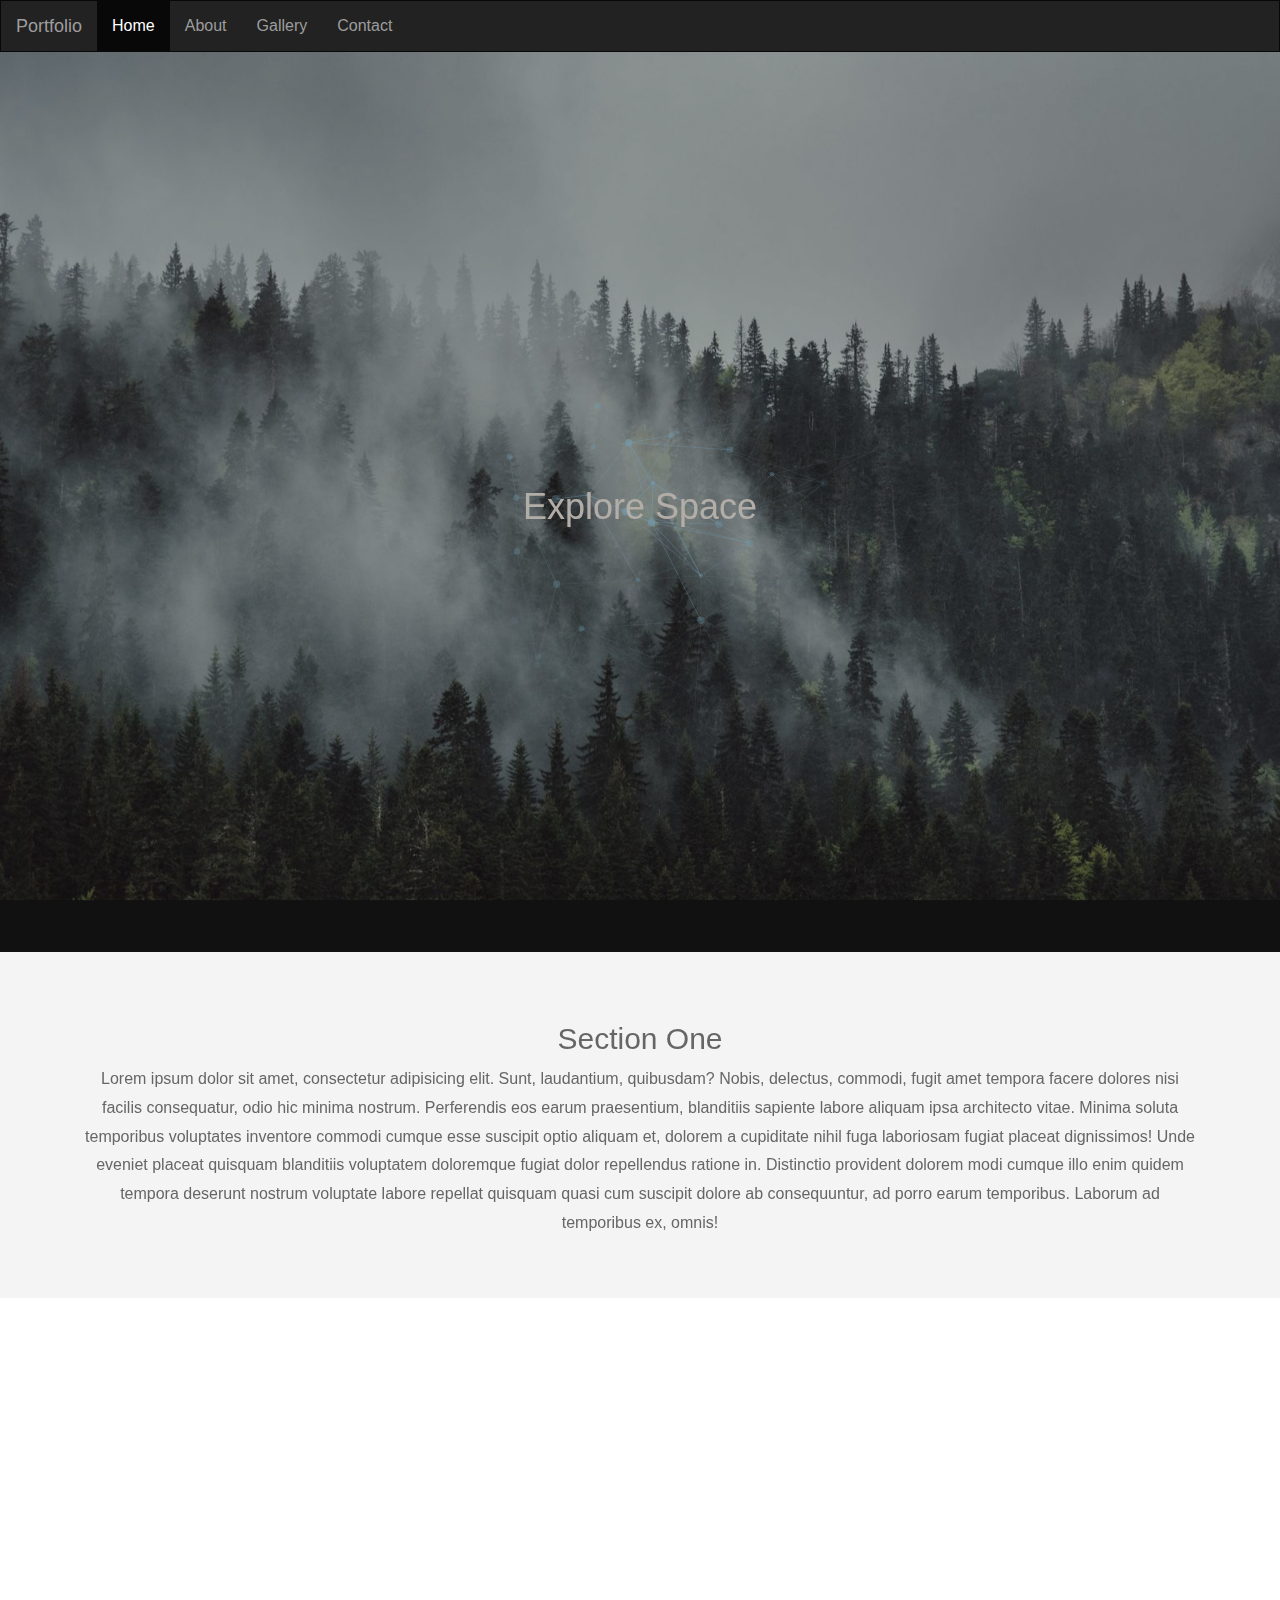
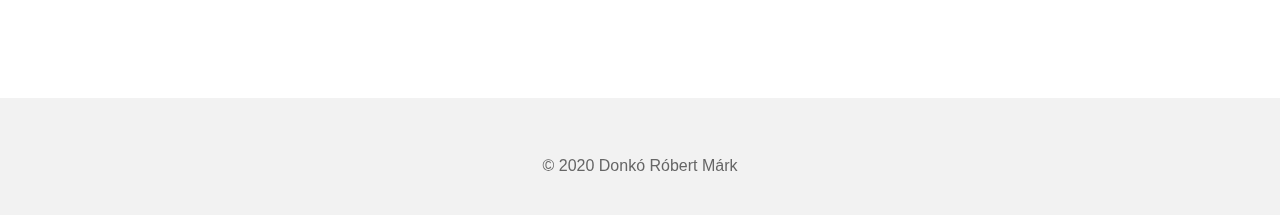
<file: index.html>
<!DOCTYPE html>
<html lang="en">
<head>
  <title>Portfolio</title>
  <meta charset="utf-8">
  <meta name="viewport" content="width=device-width, initial-scale=1">
  <link rel="stylesheet" href="css/bootstrap.min.css">
  <link rel="stylesheet" href="css/Style.css">
  <link rel="stylesheet" type="text/css" href="js/TweenLite.min.js">
  <script src="js/jquery.min.js"></script>
  <script src="js/bootstrap.min.js"></script>
  <script src="js/43a8ef0496.js" crossorigin="anonymous"></script>
</head>
<body>

<nav class="navbar navbar-inverse">
  <div class="container-fluid">
    <div class="navbar-header">
      <button type="button" class="navbar-toggle" data-toggle="collapse" data-target="#myNavbar">
        <span class="icon-bar"></span>
        <span class="icon-bar"></span>
        <span class="icon-bar"></span>                        
      </button>
      <a class="navbar-brand" href="#">Portfolio</a>
    </div>
    <div class="collapse navbar-collapse" id="myNavbar">
      <ul class="nav navbar-nav">
        <li class="active"><a href="#">Home</a></li>
        <li><a href="#">About</a></li>
        <li><a href="#">Gallery</a></li>
        <li><a href="#">Contact</a></li>
      </ul>
      <ul class="nav navbar-nav navbar-right">
        
      </ul>
    </div>
  </div>
</nav>
<div id="large-header" class="large-header">
  <div class="pimg1">
    <canvas id="demo-canvas"></canvas>
    <h1 class="main-title"><span class="thin">Explore</span> Space</h1>
    </div>
</div>

<section class="section section-light">
    <h2>Section One</h2>
    <p>
      Lorem ipsum dolor sit amet, consectetur adipisicing elit. Sunt, laudantium, quibusdam? Nobis, delectus, commodi, fugit amet tempora facere dolores nisi facilis consequatur, odio hic minima nostrum. Perferendis eos earum praesentium, blanditiis sapiente labore aliquam ipsa architecto vitae. Minima soluta temporibus voluptates inventore commodi cumque esse suscipit optio aliquam et, dolorem a cupiditate nihil fuga laboriosam fugiat placeat dignissimos! Unde eveniet placeat quisquam blanditiis voluptatem doloremque fugiat dolor repellendus ratione in. Distinctio provident dolorem modi cumque illo enim quidem tempora deserunt nostrum voluptate labore repellat quisquam quasi cum suscipit dolore ab consequuntur, ad porro earum temporibus. Laborum ad temporibus ex, omnis!
    </p>
</section>

<div class="pimg2">
  <div class="ptext">
      <span class="border trans">
        Image Two Text
      </span>
  </div>
</div>
      
    


<!--
<div class="container-fluid bg-3 text-center">    
  <h3>Some of my Work</h3><br>
  <div class="row">
    <div class="col-sm-3">
      <p>Some text..</p>
      <img src="https://placehold.it/150x80?text=IMAGE" class="img-responsive" style="width:100%" alt="Image">
    </div>
    <div class="col-sm-3"> 
      <p>Some text..</p>
      <img src="https://placehold.it/150x80?text=IMAGE" class="img-responsive" style="width:100%" alt="Image">
    </div>
    <div class="col-sm-3"> 
      <p>Some text..</p>
      <img src="https://placehold.it/150x80?text=IMAGE" class="img-responsive" style="width:100%" alt="Image">
    </div>
    <div class="col-sm-3">
      <p>Some text..</p>
      <img src="https://placehold.it/150x80?text=IMAGE" class="img-responsive" style="width:100%" alt="Image">
    </div>
  </div>
</div><br>

<div class="container-fluid bg-3 text-center">    
  <div class="row">
    <div class="col-sm-3">
      <p>Some text..</p>
      <img src="https://placehold.it/150x80?text=IMAGE" class="img-responsive" style="width:100%" alt="Image">
    </div>
    <div class="col-sm-3"> 
      <p>Some text..</p>
      <img src="https://placehold.it/150x80?text=IMAGE" class="img-responsive" style="width:100%" alt="Image">
    </div>
    <div class="col-sm-3"> 
      <p>Some text..</p>
      <img src="https://placehold.it/150x80?text=IMAGE" class="img-responsive" style="width:100%" alt="Image">
    </div>
    <div class="col-sm-3">
      <p>Some text..</p>
      <img src="https://placehold.it/150x80?text=IMAGE" class="img-responsive" style="width:100%" alt="Image">
    </div>
  </div>
</div><br><br>
-->
<footer class="container-fluid text-center">
  <a class="fas fa-at fa-2x social-icon" href="mailto:donkomark@gmail.com" style="text-decoration: none;"></a>
  <a class="fab fa-github fa-2x social-icon" href="https://github.com/momszx" style="text-decoration: none;"></a>
  <a class="fab fa-facebook fa-2x social-icon" href="https://www.facebook.com/donkomark/" style="text-decoration: none;"></a>
  <p>© 2020 Donkó Róbert Márk</p>
</footer>

<script src="js/TweenLite.min.js"></script>
<script src="js/EasePack.min.js"></script>
<script src="js/demo.js"></script>


</body>
</html>
</file>
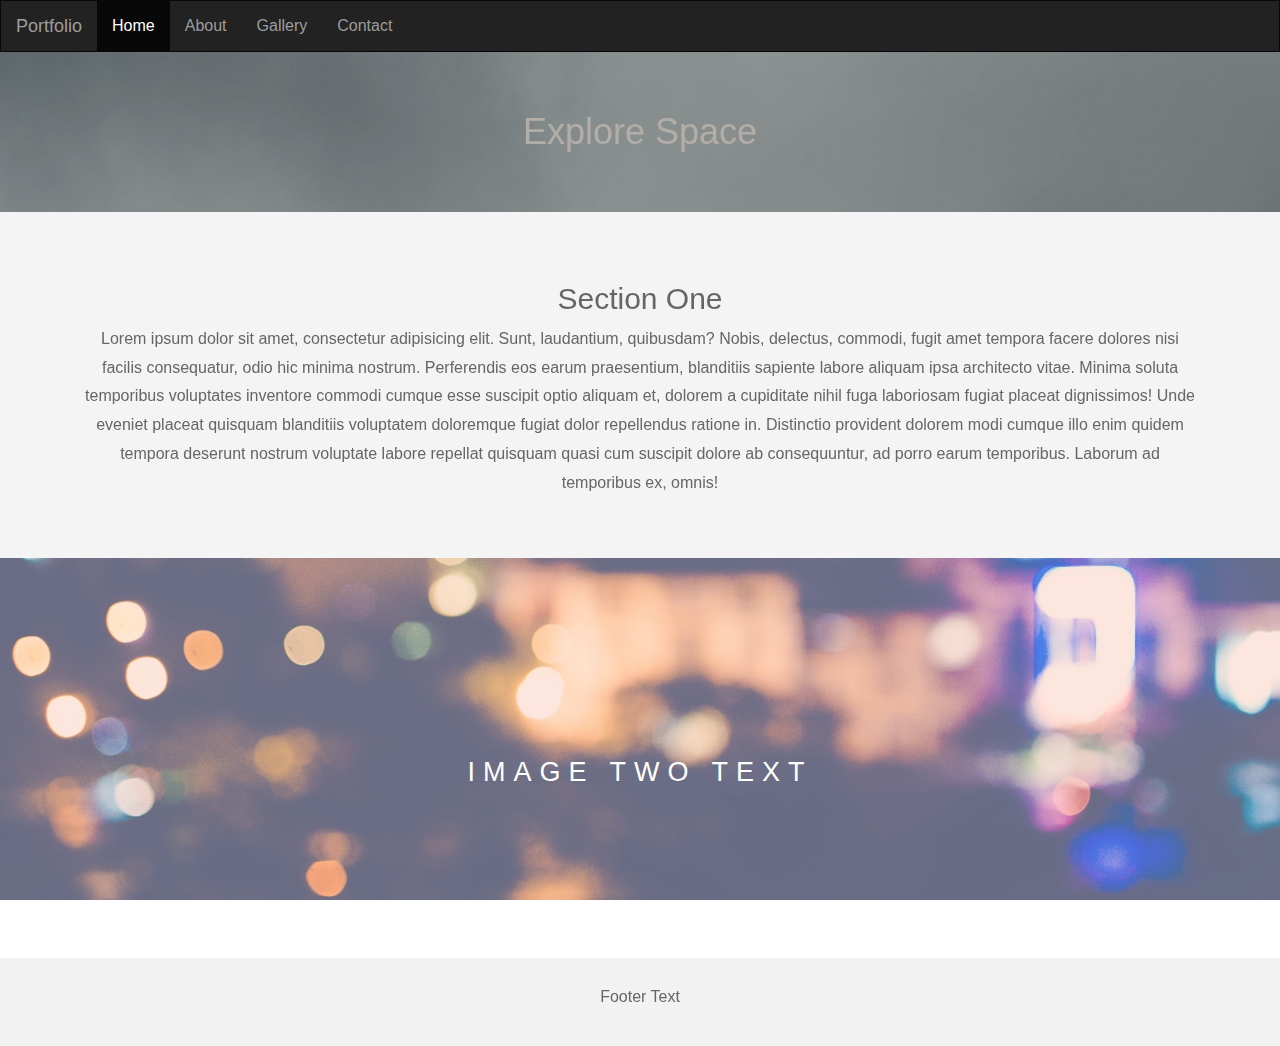
<file: Index.html>
<!DOCTYPE html>
<html lang="en">
<head>
  <title>Portfolio</title>
  <meta charset="utf-8">
  <meta name="viewport" content="width=device-width, initial-scale=1">
  <link rel="stylesheet" href="https://maxcdn.bootstrapcdn.com/bootstrap/3.4.1/css/bootstrap.min.css">
  <link rel="stylesheet" href="css/Style.css">
  <link rel="stylesheet" type="text/css" href="https://s3-us-west-2.amazonaws.com/s.cdpn.io/499416/TweenLite.min.js">
  <script src="https://ajax.googleapis.com/ajax/libs/jquery/3.5.1/jquery.min.js"></script>
  <script src="https://maxcdn.bootstrapcdn.com/bootstrap/3.4.1/js/bootstrap.min.js"></script>
  <style>
    /* Remove the navbar's default margin-bottom and rounded borders */ 
    .navbar {
      margin-bottom: 0;
      border-radius: 0;
    }
    
    /* Add a gray background color and some padding to the footer */
    footer {
      background-color: #f2f2f2;
      padding: 25px;
    }
  </style>
</head>
<body>

<nav class="navbar navbar-inverse">
  <div class="container-fluid">
    <div class="navbar-header">
      <button type="button" class="navbar-toggle" data-toggle="collapse" data-target="#myNavbar">
        <span class="icon-bar"></span>
        <span class="icon-bar"></span>
        <span class="icon-bar"></span>                        
      </button>
      <a class="navbar-brand" href="#">Portfolio</a>
    </div>
    <div class="collapse navbar-collapse" id="myNavbar">
      <ul class="nav navbar-nav">
        <li class="active"><a href="#">Home</a></li>
        <li><a href="#">About</a></li>
        <li><a href="#">Gallery</a></li>
        <li><a href="#">Contact</a></li>
      </ul>
      <ul class="nav navbar-nav navbar-right">
        
      </ul>
    </div>
  </div>
</nav>
<div id="large-header" class="large-header">
  <div class="pimg1">


         		<canvas id="demo-canvas">
                  Parallax Website
                </canvas>
    <h1 class="main-title"><span class="thin">Explore</span> Space</h1>



    </div>
</div>
<section class="section section-light">
    <h2>Section One</h2>
    <p>
      Lorem ipsum dolor sit amet, consectetur adipisicing elit. Sunt, laudantium, quibusdam? Nobis, delectus, commodi, fugit amet tempora facere dolores nisi facilis consequatur, odio hic minima nostrum. Perferendis eos earum praesentium, blanditiis sapiente labore aliquam ipsa architecto vitae. Minima soluta temporibus voluptates inventore commodi cumque esse suscipit optio aliquam et, dolorem a cupiditate nihil fuga laboriosam fugiat placeat dignissimos! Unde eveniet placeat quisquam blanditiis voluptatem doloremque fugiat dolor repellendus ratione in. Distinctio provident dolorem modi cumque illo enim quidem tempora deserunt nostrum voluptate labore repellat quisquam quasi cum suscipit dolore ab consequuntur, ad porro earum temporibus. Laborum ad temporibus ex, omnis!
    </p>
</section>

<div class="pimg2">
  <div class="ptext">
      <span class="border trans">
        Image Two Text
      </span>
  </div>
</div>
      
    


<!--
<div class="container-fluid bg-3 text-center">    
  <h3>Some of my Work</h3><br>
  <div class="row">
    <div class="col-sm-3">
      <p>Some text..</p>
      <img src="https://placehold.it/150x80?text=IMAGE" class="img-responsive" style="width:100%" alt="Image">
    </div>
    <div class="col-sm-3"> 
      <p>Some text..</p>
      <img src="https://placehold.it/150x80?text=IMAGE" class="img-responsive" style="width:100%" alt="Image">
    </div>
    <div class="col-sm-3"> 
      <p>Some text..</p>
      <img src="https://placehold.it/150x80?text=IMAGE" class="img-responsive" style="width:100%" alt="Image">
    </div>
    <div class="col-sm-3">
      <p>Some text..</p>
      <img src="https://placehold.it/150x80?text=IMAGE" class="img-responsive" style="width:100%" alt="Image">
    </div>
  </div>
</div><br>

<div class="container-fluid bg-3 text-center">    
  <div class="row">
    <div class="col-sm-3">
      <p>Some text..</p>
      <img src="https://placehold.it/150x80?text=IMAGE" class="img-responsive" style="width:100%" alt="Image">
    </div>
    <div class="col-sm-3"> 
      <p>Some text..</p>
      <img src="https://placehold.it/150x80?text=IMAGE" class="img-responsive" style="width:100%" alt="Image">
    </div>
    <div class="col-sm-3"> 
      <p>Some text..</p>
      <img src="https://placehold.it/150x80?text=IMAGE" class="img-responsive" style="width:100%" alt="Image">
    </div>
    <div class="col-sm-3">
      <p>Some text..</p>
      <img src="https://placehold.it/150x80?text=IMAGE" class="img-responsive" style="width:100%" alt="Image">
    </div>
  </div>
</div><br><br>
-->
<footer class="container-fluid text-center">
  <p>Footer Text</p>
</footer>

<script src="https://s3-us-west-2.amazonaws.com/s.cdpn.io/499416/TweenLite.min.js"></script>
<script src="https://s3-us-west-2.amazonaws.com/s.cdpn.io/499416/EasePack.min.js"></script>
<script src="https://s3-us-west-2.amazonaws.com/s.cdpn.io/499416/demo.js"></script>


</body>
</html>
</file>
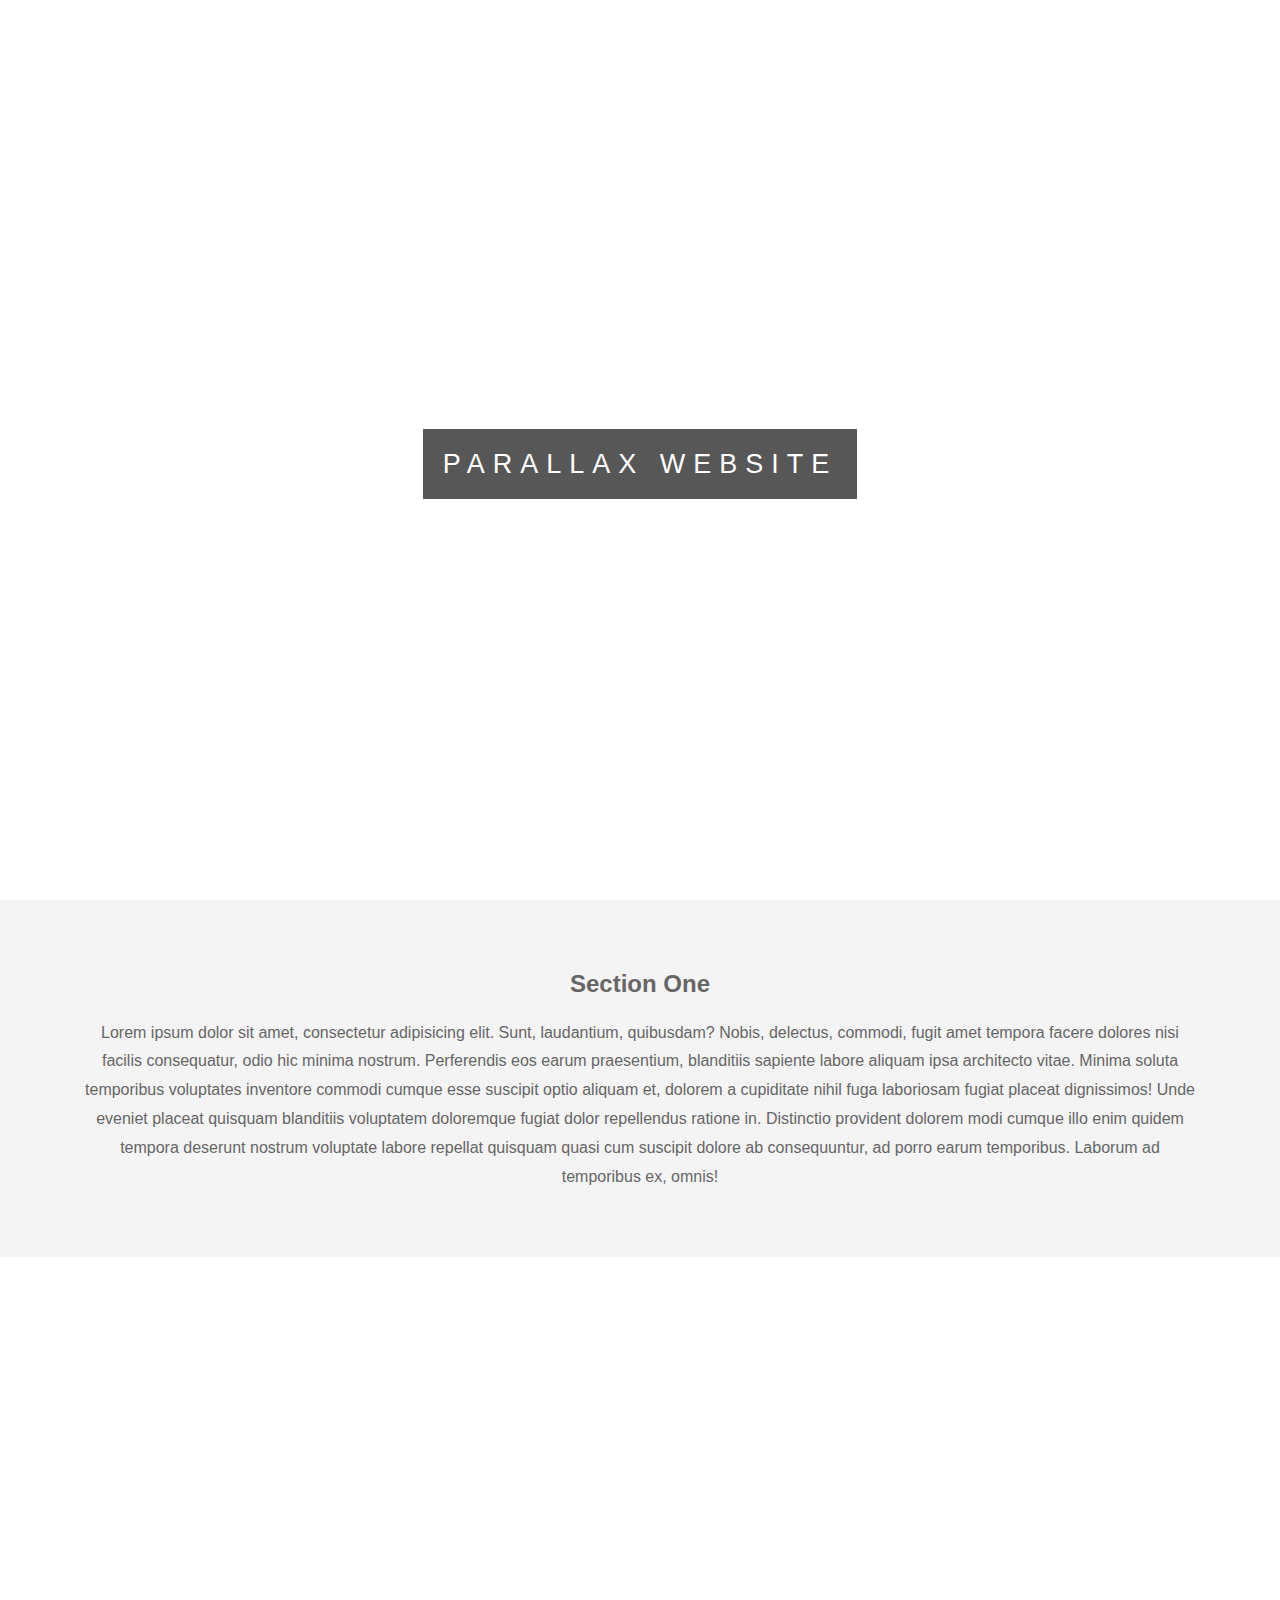
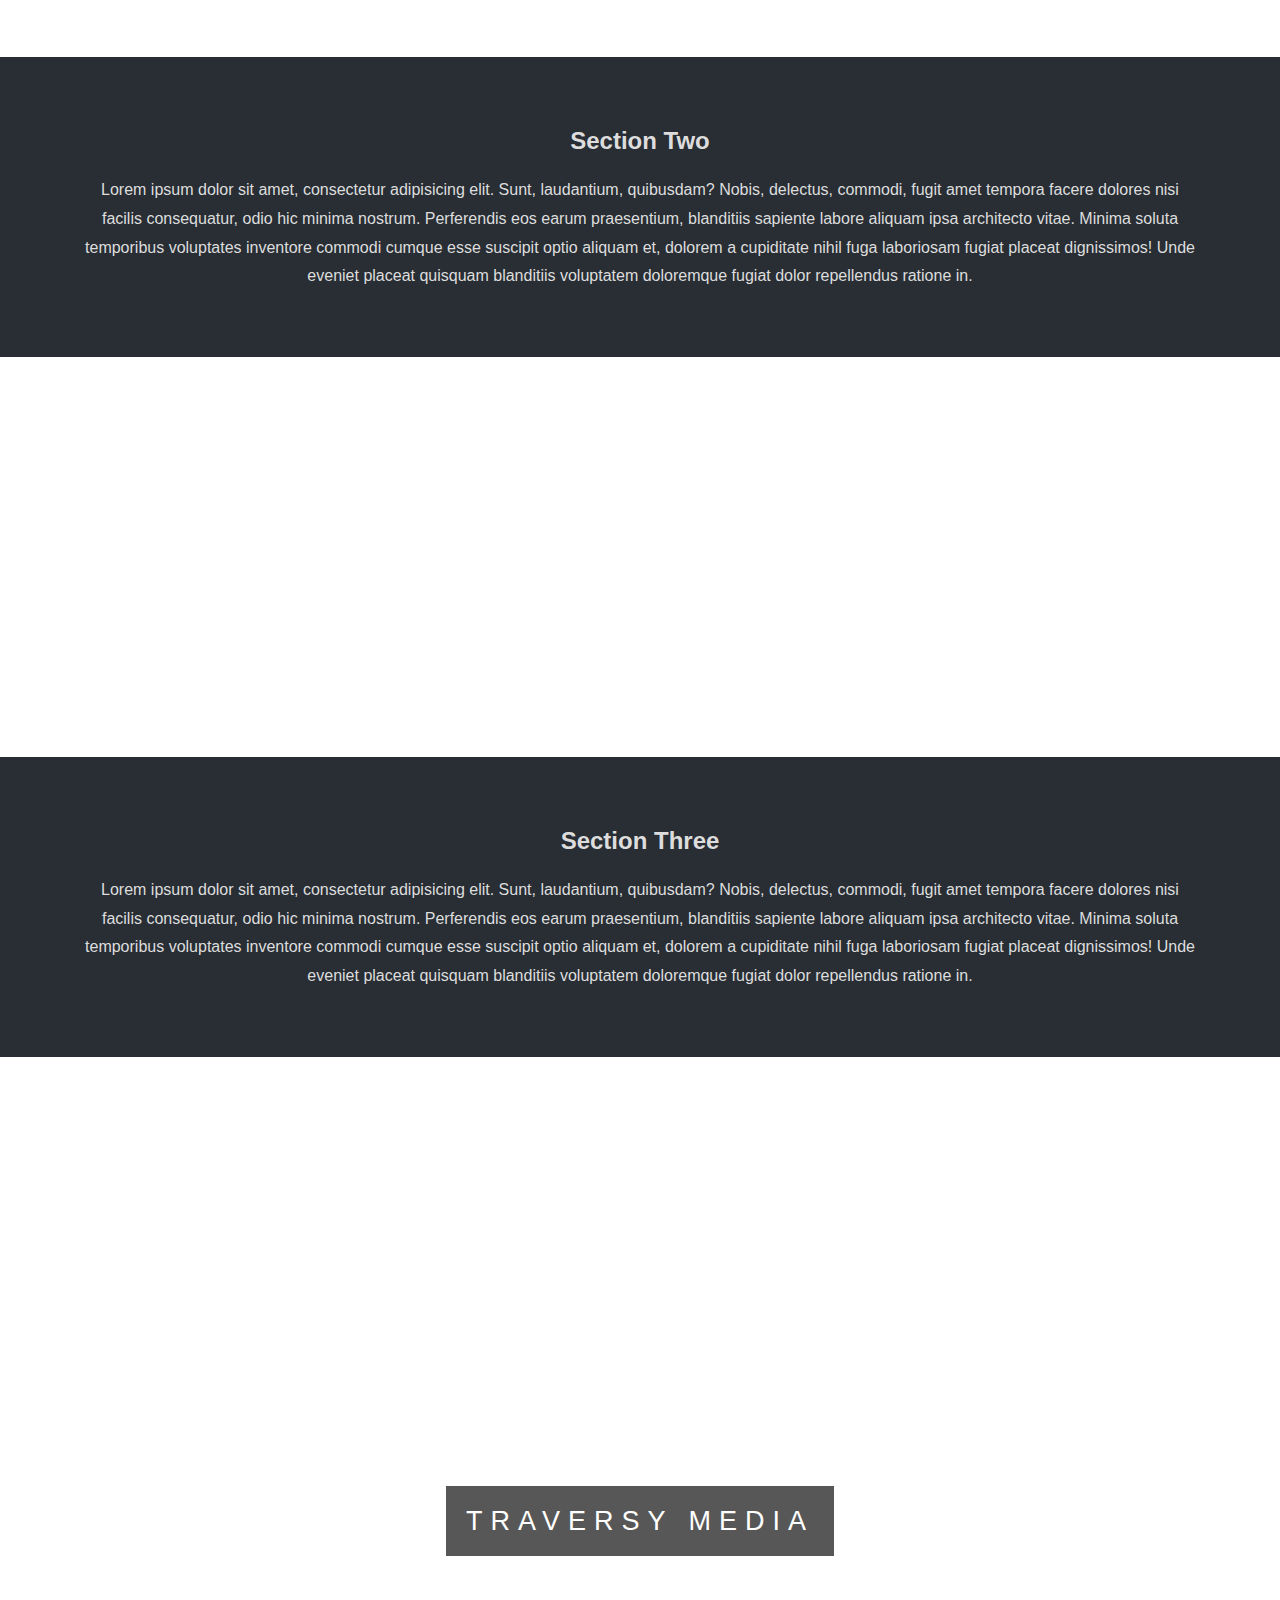
<file: Test/parallaxwebsite/index.html>
<!DOCTYPE html>
<html lang="en">
<head>
  <meta charset="UTF-8">
  <meta name="viewport" content="width=device-width, initial-scale=1.0">
  <meta http-equiv="X-UA-Compatible" content="ie=edge">
  <title>Parallax Website Demo</title>
  <link rel="stylesheet" href="css/style.css">
</head>
<body>
  <div class="pimg1">
    <div class="ptext">
      <span class="border">
        Parallax Website
      </span>
    </div>
  </div>

  <section class="section section-light">
    <h2>Section One</h2>
    <p>
      Lorem ipsum dolor sit amet, consectetur adipisicing elit. Sunt, laudantium, quibusdam? Nobis, delectus, commodi, fugit amet tempora facere dolores nisi facilis consequatur, odio hic minima nostrum. Perferendis eos earum praesentium, blanditiis sapiente labore aliquam ipsa architecto vitae. Minima soluta temporibus voluptates inventore commodi cumque esse suscipit optio aliquam et, dolorem a cupiditate nihil fuga laboriosam fugiat placeat dignissimos! Unde eveniet placeat quisquam blanditiis voluptatem doloremque fugiat dolor repellendus ratione in. Distinctio provident dolorem modi cumque illo enim quidem tempora deserunt nostrum voluptate labore repellat quisquam quasi cum suscipit dolore ab consequuntur, ad porro earum temporibus. Laborum ad temporibus ex, omnis!
    </p>
  </section>

  <div class="pimg2">
    <div class="ptext">
      <span class="border trans">
        Image Two Text
      </span>
    </div>
  </div>

  <section class="section section-dark">
    <h2>Section Two</h2>
    <p>
      Lorem ipsum dolor sit amet, consectetur adipisicing elit. Sunt, laudantium, quibusdam? Nobis, delectus, commodi, fugit amet tempora facere dolores nisi facilis consequatur, odio hic minima nostrum. Perferendis eos earum praesentium, blanditiis sapiente labore aliquam ipsa architecto vitae. Minima soluta temporibus voluptates inventore commodi cumque esse suscipit optio aliquam et, dolorem a cupiditate nihil fuga laboriosam fugiat placeat dignissimos! Unde eveniet placeat quisquam blanditiis voluptatem doloremque fugiat dolor repellendus ratione in.
    </p>
  </section>

  <div class="pimg3">
    <div class="ptext">
      <span class="border trans">
        Image Three Text
      </span>
    </div>
  </div>

  <section class="section section-dark">
    <h2>Section Three</h2>
    <p>
      Lorem ipsum dolor sit amet, consectetur adipisicing elit. Sunt, laudantium, quibusdam? Nobis, delectus, commodi, fugit amet tempora facere dolores nisi facilis consequatur, odio hic minima nostrum. Perferendis eos earum praesentium, blanditiis sapiente labore aliquam ipsa architecto vitae. Minima soluta temporibus voluptates inventore commodi cumque esse suscipit optio aliquam et, dolorem a cupiditate nihil fuga laboriosam fugiat placeat dignissimos! Unde eveniet placeat quisquam blanditiis voluptatem doloremque fugiat dolor repellendus ratione in.
    </p>
  </section>

  <div class="pimg1">
    <div class="ptext">
      <span class="border">
        Traversy Media
      </span>
    </div>
  </div>
</body>
</html>
</file>
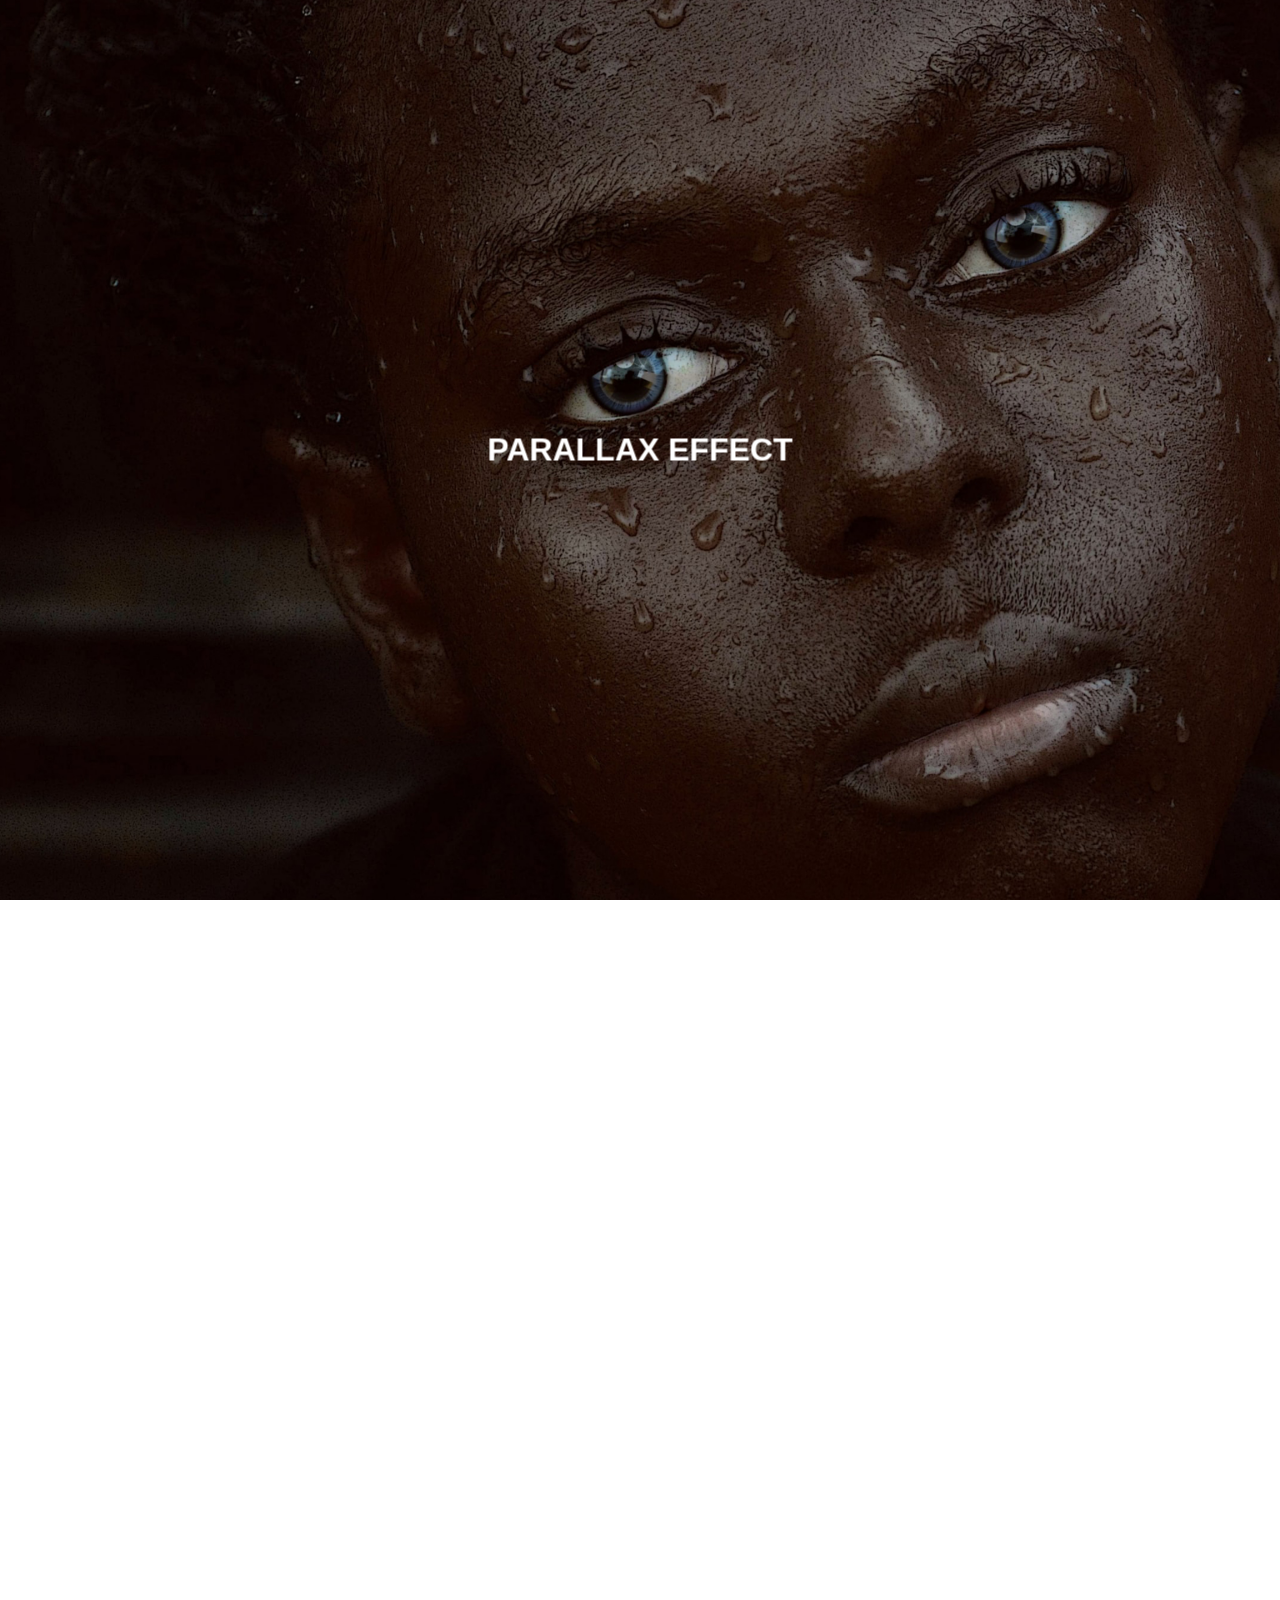
<file: Test/Pure-CSS-Parallax-Effect-No-Javascript-master/Pure-CSS-Parallax-Effect-No-Javascript-master/index.html>
<!DOCTYPE html>
<html lang="en">
    <head>
        <meta charset="UTF-8" />
        <meta name="viewport" content="width=device-width, initial-scale=1.0" />
        <title>Parallax Effect | Pure CSS</title>
        <link rel="stylesheet" href="style.css" />
    </head>
    <body>
        <div class="container">
            <p>
                Lorem ipsum dolor sit amet consectetur adipisicing elit. Asperiores harum veritatis
                nemo magni odio reprehenderit atque, esse animi porro suscipit vero nobis modi quis.
                Exercitationem quasi beatae, assumenda officia illum sunt. Cum voluptas maiores
                vitae eius hic inventore deleniti placeat perferendis quam ut nostrum maxime optio
                voluptatibus ab laboriosam, quia consectetur atque minus? Adipisci amet aut sint
                voluptates delectus aperiam? Veniam ab illum enim in libero nihil culpa explicabo
                perspiciatis veritatis non repellendus architecto excepturi nostrum porro voluptatem
                aperiam animi asperiores, a voluptatibus temporibus minima voluptas ipsa! Recusandae
                nostrum, aut, voluptates est error iusto, eaque excepturi soluta quas maiores amet.
            </p>
            <p>
                Lorem ipsum, dolor sit amet consectetur adipisicing elit. Rerum perferendis error
                debitis deleniti obcaecati nisi dignissimos doloribus omnis incidunt neque.
                Aspernatur, odit. Natus, porro adipisci corporis perspiciatis aspernatur illum
                repellendus vitae explicabo, ex reiciendis molestiae id dicta quos repudiandae at.
            </p>
            <p>
                Lorem ipsum dolor sit amet consectetur adipisicing elit. Asperiores harum veritatis
                nemo magni odio reprehenderit atque, esse animi porro suscipit vero nobis modi quis.
                Exercitationem quasi beatae, assumenda officia illum sunt. Cum voluptas maiores
                vitae eius hic inventore deleniti placeat perferendis quam ut nostrum maxime optio
                voluptatibus ab laboriosam, quia consectetur atque minus? Adipisci amet aut sint
                voluptates delectus aperiam? Veniam ab illum enim in libero nihil culpa explicabo
                perspiciatis veritatis non repellendus architecto excepturi nostrum porro voluptatem
                aperiam animi asperiores, a voluptatibus temporibus minima voluptas ipsa! Recusandae
                nostrum, aut, voluptates est error iusto, eaque excepturi soluta quas maiores amet.
            </p>
            <p>
                Lorem ipsum, dolor sit amet consectetur adipisicing elit. Rerum perferendis error
                debitis deleniti obcaecati nisi dignissimos doloribus omnis incidunt neque.
                Aspernatur, odit. Natus, porro adipisci corporis perspiciatis aspernatur illum
                repellendus vitae explicabo, ex reiciendis molestiae id dicta quos repudiandae at.
            </p>
            <p>
                Lorem ipsum dolor sit amet consectetur adipisicing elit. Asperiores harum veritatis
                nemo magni odio reprehenderit atque, esse animi porro suscipit vero nobis modi quis.
                Exercitationem quasi beatae, assumenda officia illum sunt. Cum voluptas maiores
                vitae eius hic inventore deleniti placeat perferendis quam ut nostrum maxime optio
                voluptatibus ab laboriosam, quia consectetur atque minus? Adipisci amet aut sint
                voluptates delectus aperiam? Veniam ab illum enim in libero nihil culpa explicabo
                perspiciatis veritatis non repellendus architecto excepturi nostrum porro voluptatem
                aperiam animi asperiores, a voluptatibus temporibus minima voluptas ipsa! Recusandae
                nostrum, aut, voluptates est error iusto, eaque excepturi soluta quas maiores amet.
            </p>
            <p>
                Lorem ipsum, dolor sit amet consectetur adipisicing elit. Rerum perferendis error
                debitis deleniti obcaecati nisi dignissimos doloribus omnis incidunt neque.
                Aspernatur, odit. Natus, porro adipisci corporis perspiciatis aspernatur illum
                repellendus vitae explicabo, ex reiciendis molestiae id dicta quos repudiandae at.
            </p>
        </div>
        <header>
            <h1>Parallax Effect</h1>
        </header>
    </body>
</html>
</file>
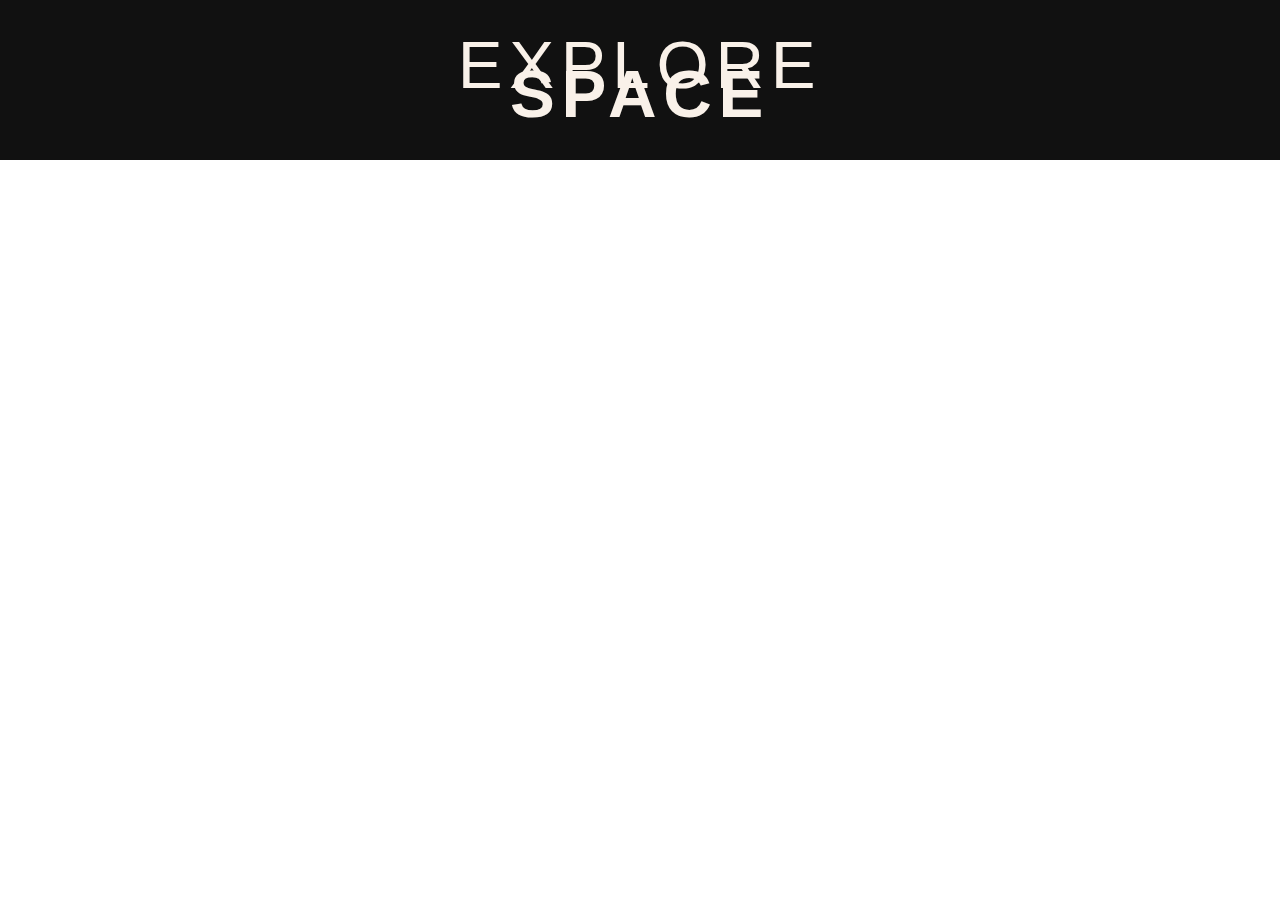
<file: test.html>
<!DOCTYPE html>
<html>
<head>
<title>Page Title</title>
<link rel="stylesheet" href="css/Style.css">
</head>
<body>
<div class="container demo">
   <div class="content">
      <div id="large-header" class="large-header">
         <canvas id="demo-canvas"></canvas>
         <h1 class="main-title"><span class="thin">Explore</span> Space</h1>
      </div>
   </div>
</div>
</body>
</html>
</file>
<file: css/Style.css>
.large-header {
   position: relative;
   width: 100%;
   background: #111111;
   overflow: hidden;
   background-size: cover;
   background-position: center center;
   z-index: -1;
}


.main-title {
   position: absolute;
   margin: 0;
   padding: 0;
   color: #F9F1E9;
   text-align: center;
   top: 50%;
   left: 50%;
   -webkit-transform: translate3d(-50%, -50%, 0);
   transform: translate3d(-50%, -50%, 0);
}

.demo .main-title {
   text-transform: uppercase;
   font-size: 4.2em;
   letter-spacing: 0.1em;
}

.main-title .thin {
   font-weight: 200;
}

@media only screen and (max-width: 768px) {
   .demo .main-title {
      font-size: 3em;
   }
}
body, html{
  height:100%;
  margin:0;
  font-size:16px;
  font-family:"Lato", sans-serif;
  font-weight:400;
  line-height:1.8em;
  color:#666;
}

.pimg1, .pimg2, .pimg3{
  position:relative;
  opacity:0.70;
  background-position:center;
  background-size:cover;
  background-repeat:no-repeat;

  /*
    fixed = parallax
    scroll = normal
  */
  background-attachment:fixed;
}

.pimg1{
  background-image:url('../img/image1.jpg');
  min-height:100%;
}

.pimg2{
  background-image:url('../img/image2.jpg');
  min-height:400px;
}

.pimg3{
  background-image:url('../img/image3.jpg');
  min-height:400px;
}

.section{
  text-align:center;
  padding:50px 80px;
}

.section-light{
  background-color:#f4f4f4;
  color:#666;
}

.section-dark{
  background-color:#282e34;
  color:#ddd;
}

.ptext{
  position:absolute;
  top:50%;
  width:100%;
  text-align:center;
  color:#000;
  font-size:27px;
  letter-spacing:8px;
  text-transform:uppercase;
}

.ptext .border{
  background-color:#111;
  color:#fff;
  padding:20px;
}

.ptext .border.trans{
  background-color:transparent;
}

@media(max-width:568px){
  .pimg1, .pimg2, .pimg3{
    background-attachment:scroll;
  }
}

.navbar {
    margin-bottom: 0;
    border-radius: 0;
}
footer {
    background-color: #f2f2f2;
    padding: 25px;
}
.social-icon{
    margin: 10px;
    color: #080808;

}
</file>
<file: Test/parallaxwebsite/css/style.css>
body, html{
  height:100%;
  margin:0;
  font-size:16px;
  font-family:"Lato", sans-serif;
  font-weight:400;
  line-height:1.8em;
  color:#666;
}

.pimg1, .pimg2, .pimg3{
  position:relative;
  opacity:0.70;
  background-position:center;
  background-size:cover;
  background-repeat:no-repeat;

  /*
    fixed = parallax
    scroll = normal
  */
  background-attachment:fixed;
}

.pimg1{
  /*background-image:url('../img/image1.jpg');*/
  min-height:100%;
}

.pimg2{
  /*background-image:url('../img/image2.jpg');*/
  min-height:400px;
}

.pimg3{
  /*background-image:url('../img/image3.jpg');*/
  min-height:400px;
}

.section{
  text-align:center;
  padding:50px 80px;
}

.section-light{
  background-color:#f4f4f4;
  color:#666;
}

.section-dark{
  background-color:#282e34;
  color:#ddd;
}

.ptext{
  position:absolute;
  top:50%;
  width:100%;
  text-align:center;
  color:#000;
  font-size:27px;
  letter-spacing:8px;
  text-transform:uppercase;
}

.ptext .border{
  background-color:#111;
  color:#fff;
  padding:20px;
}

.ptext .border.trans{
  background-color:transparent;
}

@media(max-width:568px){
  .pimg1, .pimg2, .pimg3{
    background-attachment:scroll;
  }
}
</file>
<file: Test/Pure-CSS-Parallax-Effect-No-Javascript-master/Pure-CSS-Parallax-Effect-No-Javascript-master/style.css>
html {
    margin: 0;
    padding: 0;
    width: 100%;
    height: 100%;
    overflow: hidden;
    font-family: "Monument Extended", Arial, Helvetica, sans-serif;
}

body {
    color: white;
    margin: 0;
    padding: 0;
    perspective: 1px;
    transform-style: preserve-3d;
    height: 100%;
    width: 100%;
    overflow-y: scroll;
    overflow-x: hidden;
}

header {
    box-sizing: border-box;
    min-height: 100vh;
    position: relative;
    transform-style: inherit;
    width: 100vw;
    text-align: center;
    text-transform: uppercase;
}

header h1 {
    margin: 0;
    position: absolute;
    top: 50%;
    left: 50%;
    transform: translate(-50%, -50%);
}

header,
header:before {
    background: 50% 50% / cover;
}

header::before {
    content: "";
    position: absolute;
    top: 0;
    left: 0;
    right: 0;
    bottom: 0;
    display: block;
    background: url(HERO.jpeg);
    background-size: cover;
    transform-origin: center center 0;
    transform: translateZ(-1px) scale(2);
    z-index: -1;
    min-height: 100vh;
}

.container {
    z-index: 2;
    position: absolute;
    top: 100vh;
    background: black;
    line-height: 30px;
    font-weight: lighter;
    padding: 40px;
    color: grey;
}
</file>
